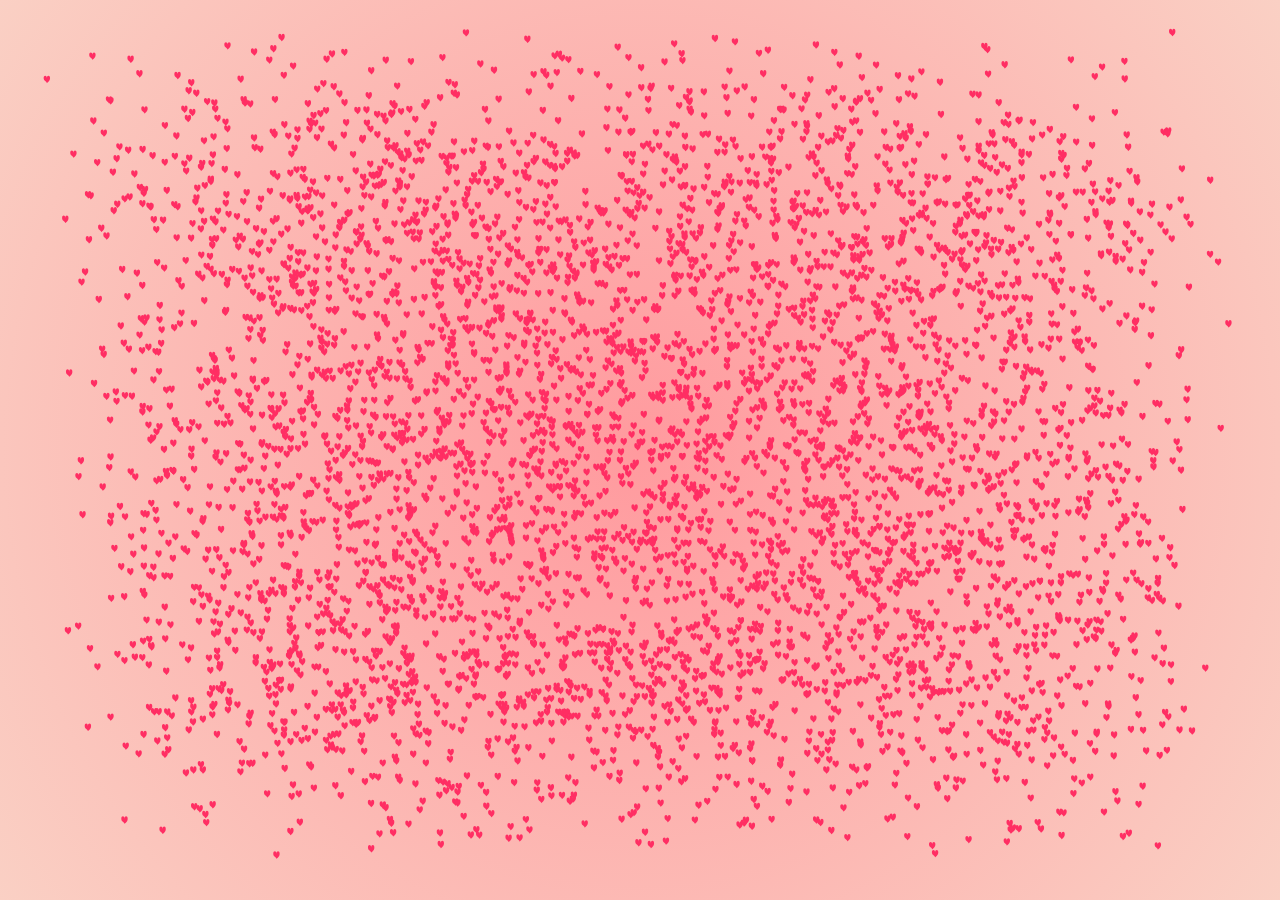
<file: index.html>
<!DOCTYPE html>
<html lang="vi">

<head>
    <meta charset="UTF-8">
    <meta name="viewport" content="width=device-width, initial-scale=1.0">
    <title>Chúc em yêu có Valentine vui vẻ 💖</title>
    <meta name="description"
        content="Một món quà Valentine đặc biệt dành riêng cho người anh yêu 💖 Những kỷ niệm, những lời chúc và những cảm xúc chân thành nhất.">

    <meta name="keywords" content="Valentine, Love, Kỷ niệm, Tình yêu, Web tặng người yêu">

    <meta name="author" content="Đức Anh">

    <!-- Open Graph (chia sẻ Facebook/Zalo đẹp hơn) -->
    <meta property="og:title"
        content="Một món quà Valentine đặc biệt dành riêng cho người anh yêu 💖 Những kỷ niệm, những lời chúc và những cảm xúc chân thành nhất.">
    <meta property="og:description" content="Một món quà nhỏ nhưng chứa đầy yêu thương dành cho em 💕">
    <meta property="og:type" content="website">
    <meta property="og:image" content="img1.jpg">

    <!-- Icon nhỏ trên tab -->
    <link rel="icon" href="hien.jpg">

    <style>
        body {
            margin: 0;
            overflow: hidden;
            background: radial-gradient(circle at center, #ff9a9e, #fad0c4);
        }

        canvas {
            display: block;
        }

        /* ================= MEMORY ================= */

        .memory {
            position: absolute;
            inset: 0;
            display: flex;
            justify-content: center;
            align-items: center;
            z-index: 20;
        }

        .memory.hidden {
            display: none;
        }

        .memory-card {
            width: min(90vw, 420px);
            border-radius: 28px;
            overflow: hidden;
            cursor: pointer;
            transition: 0.4s ease;

            /* cùng tone nền */
            background: linear-gradient(145deg, #ffd6e7, #ffb6c9);

            box-shadow:
                0 30px 70px rgba(255, 64, 129, 0.35),
                inset 0 0 25px rgba(255, 255, 255, 0.4);
        }

        .memory-card {
            backdrop-filter: blur(8px);
        }


        .memory-card img {
            width: 100%;
            height: 250px;
            object-fit: cover;
            border-bottom: 2px solid rgba(255, 255, 255, 0.4);
        }


        .memory-content {
            padding: 20px;
            text-align: center;
        }
    </style>
</head>

<body>

    <canvas id="canvas"></canvas>
    <div id="memoryContainer" class="memory hidden">
        <div class="memory-card" id="memoryCard">
            <img id="memoryImage" src="bantim.jpg">
            <div class="memory-content">
                <h2 id="memoryTitle">Hôm quay tic toc ở quán cf</h2>
                <p id="memoryText">Chúng tôi bắn tim với nhau nè 💕</p>
            </div>
        </div>
    </div>

    <script>

        const canvas = document.getElementById("canvas");
        const ctx = canvas.getContext("2d");

        function resize() {
            canvas.width = window.innerWidth;
            canvas.height = window.innerHeight;
        }
        resize();
        window.addEventListener("resize", init);

        // ================= CONFIG =================
        const MESSAGES = [
            `Chúc em có một ngày Valentine
ngập tràn yêu thương 💖`,

            `Hi vọng mối quan hệ chúng ta ngày càng tốt hơn 💕`,
            `Đừng để ai cô đơn trong chính tình yêu của họ`,
            `Hãy đặt  mình vào vị trí của đối phương`,
            `Chúng ta sẽ hiểu được cảm giác của họ`,
            `Quan tâm nhau nhiều hơn nhó`
        ];

        const GAP = 5;
        // GAP động theo font

        let currentMessage = 0;
        let phase = "merge";
        let phaseStart = null;

        const HEART_SIZE = 3.2;
        const MERGE_DURATION = 8000;
        const HOLD_DURATION = 4000;
        const BREAK_DURATION = 3000;
        // const TOTAL_TIME = FLOAT_TIME + MERGE_TIME;
        // ==========================================

        let particles = [];
        let startTime = null;

        function createParticles() {

            particles = [];

            const offCanvas = document.createElement("canvas");
            const offCtx = offCanvas.getContext("2d");

            offCanvas.width = canvas.width;
            offCanvas.height = canvas.height;

            offCtx.fillStyle = "white";
            offCtx.textAlign = "center";
            offCtx.textBaseline = "top";

            // ===== 1. AUTO WRAP =====
            function wrapText(ctx, text, maxWidth) {
                const words = text.split(" ");
                let lines = [];
                let line = "";

                for (let i = 0; i < words.length; i++) {
                    let testLine = line + words[i] + " ";
                    let width = ctx.measureText(testLine).width;

                    if (width > maxWidth && i > 0) {
                        lines.push(line.trim());
                        line = words[i] + " ";
                    } else {
                        line = testLine;
                    }
                }

                lines.push(line.trim());
                return lines;
            }

            // ===== 2. TÍNH FONT SIZE TỰ ĐỘNG =====
            let fontSize = Math.min(canvas.width, canvas.height) / 4;
            const maxWidth = canvas.width * 0.85;
            let lines;

            while (fontSize > 24) {

                offCtx.font = `600 ${fontSize}px "Segoe UI", sans-serif`;

                lines = wrapText(offCtx, MESSAGES[currentMessage]
                    .replace(/\n/g, " "), maxWidth);

                const totalHeight = lines.length * fontSize * 1.4;

                const tooWide = lines.some(line =>
                    offCtx.measureText(line).width > maxWidth
                );

                const tooTall = totalHeight > canvas.height * 0.8;

                if (!tooWide && !tooTall) break;

                fontSize -= 2;
            }

            // ===== 3. GAP động =====
            const dynamicGap = Math.max(3, Math.floor(fontSize / 22));

            // ===== 4. VẼ TEXT =====
            const lineHeight = fontSize * 1.4;
            const totalHeight = lines.length * lineHeight;
            const startY = canvas.height / 2 - totalHeight / 2;

            offCtx.font = `600 ${fontSize}px "Segoe UI", sans-serif`;

            lines.forEach((line, i) => {
                offCtx.fillText(line, canvas.width / 2, startY + i * lineHeight);
            });

            const imageData = offCtx.getImageData(
                0, 0, canvas.width, canvas.height
            ).data;

            // ===== 5. LẤY ĐIỂM CHỮ =====
            for (let y = 0; y < canvas.height; y += dynamicGap) {
                for (let x = 0; x < canvas.width; x += dynamicGap) {

                    const index = (y * canvas.width + x) * 4;

                    if (imageData[index + 3] > 150) {
                        particles.push({
                            sx: Math.random() * canvas.width,
                            sy: Math.random() * canvas.height,
                            x: 0,
                            y: 0,
                            tx: x,
                            ty: y,
                            floatX: (Math.random() - 0.5) * 0.6,
                            floatY: (Math.random() - 0.5) * 0.6
                        });
                    }
                }
            }

            particles.forEach(p => {
                p.x = p.sx;
                p.y = p.sy;
            });
        }


        function drawHeart(x, y, size) {
            ctx.beginPath();
            ctx.moveTo(x, y);
            ctx.bezierCurveTo(x, y - size, x - size, y - size, x - size, y);
            ctx.bezierCurveTo(x - size, y + size, x, y + size, x, y + size * 1.6);
            ctx.bezierCurveTo(x, y + size * 1.6, x + size, y + size, x + size, y);
            ctx.bezierCurveTo(x + size, y - size, x, y - size, x, y);
            ctx.fill();
        }

        function animate(timestamp) {

            if (!phaseStart) phaseStart = timestamp;
            const elapsed = timestamp - phaseStart;

            ctx.clearRect(0, 0, canvas.width, canvas.height);
            ctx.fillStyle = "#ff2e63";

            particles.forEach(p => {

                if (phase === "merge") {

                    let progress = elapsed / MERGE_DURATION;
                    if (progress > 1) progress = 1;

                    const ease = 1 - Math.pow(1 - progress, 3);

                    p.x = p.sx + (p.tx - p.sx) * ease;
                    p.y = p.sy + (p.ty - p.sy) * ease;

                }

                else if (phase === "hold") {

                    // giữ nguyên vị trí text
                    p.x = p.tx;
                    p.y = p.ty;

                }

                else if (phase === "break") {

                    p.x += (Math.random() - 0.5) * 6;
                    p.y += (Math.random() - 0.5) * 6;

                }

                drawHeart(p.x, p.y, HEART_SIZE);
            });

            // ===== CHUYỂN PHASE =====

            if (phase === "merge" && elapsed >= MERGE_DURATION) {
                phase = "hold";
                phaseStart = timestamp;
            }

            else if (phase === "hold" && elapsed >= HOLD_DURATION) {

                // Nếu là message cuối -> đứng yên sau khi hold 3s
                if (currentMessage === MESSAGES.length - 1) {
                    showMemory();
                    return;
                }


                phase = "break";
                phaseStart = timestamp;
            }

            else if (phase === "break" && elapsed >= BREAK_DURATION) {

                currentMessage++;

                createParticles();
                phase = "merge";
                phaseStart = timestamp;
            }
            requestAnimationFrame(animate);
        }

        function init() {
            startTime = null;
            createParticles();
            requestAnimationFrame(animate);
        }

        init();
        // ================= MEMORY DATA =================

        const memories = [
            {
                img: "bantim.jpg",
                title: "Hôm quay tic toc ở quán cf",
                text: "Chúng tôi bắn tim với nhau nè 💕"
            },
            {
                img: "cuoivoinhau.jpg",
                title: "Hôm đó là hôm đi ăn và được tô màu",
                text: "Chúng tôi lại cười với nhau nữa nè 🌸"
            },
            {
                img: "honnhau.jpg",
                title: "Hôm tổ chức Valentine sớm cho em iuu",
                text: "Hihi thích khoảnh khắc này quá ❤️"
            }
        ];

        let memoryIndex = 0;

        const memoryContainer = document.getElementById("memoryContainer");
        const memoryCard = document.getElementById("memoryCard");
        const memoryImage = document.getElementById("memoryImage");
        const memoryTitle = document.getElementById("memoryTitle");
        const memoryText = document.getElementById("memoryText");

        function showMemory() {
            memoryContainer.classList.remove("hidden");
        }

        // Click để chuyển nội dung
        memoryCard.addEventListener("click", () => {

            memoryIndex++;

            if (memoryIndex >= memories.length) {
                memoryIndex = 0;
            }

            memoryCard.style.opacity = 0;

            setTimeout(() => {
                memoryImage.src = memories[memoryIndex].img;
                memoryTitle.textContent = memories[memoryIndex].title;
                memoryText.textContent = memories[memoryIndex].text;
                memoryCard.style.opacity = 1;
            }, 300);
        });

    </script>
</body>

</html>
</file>
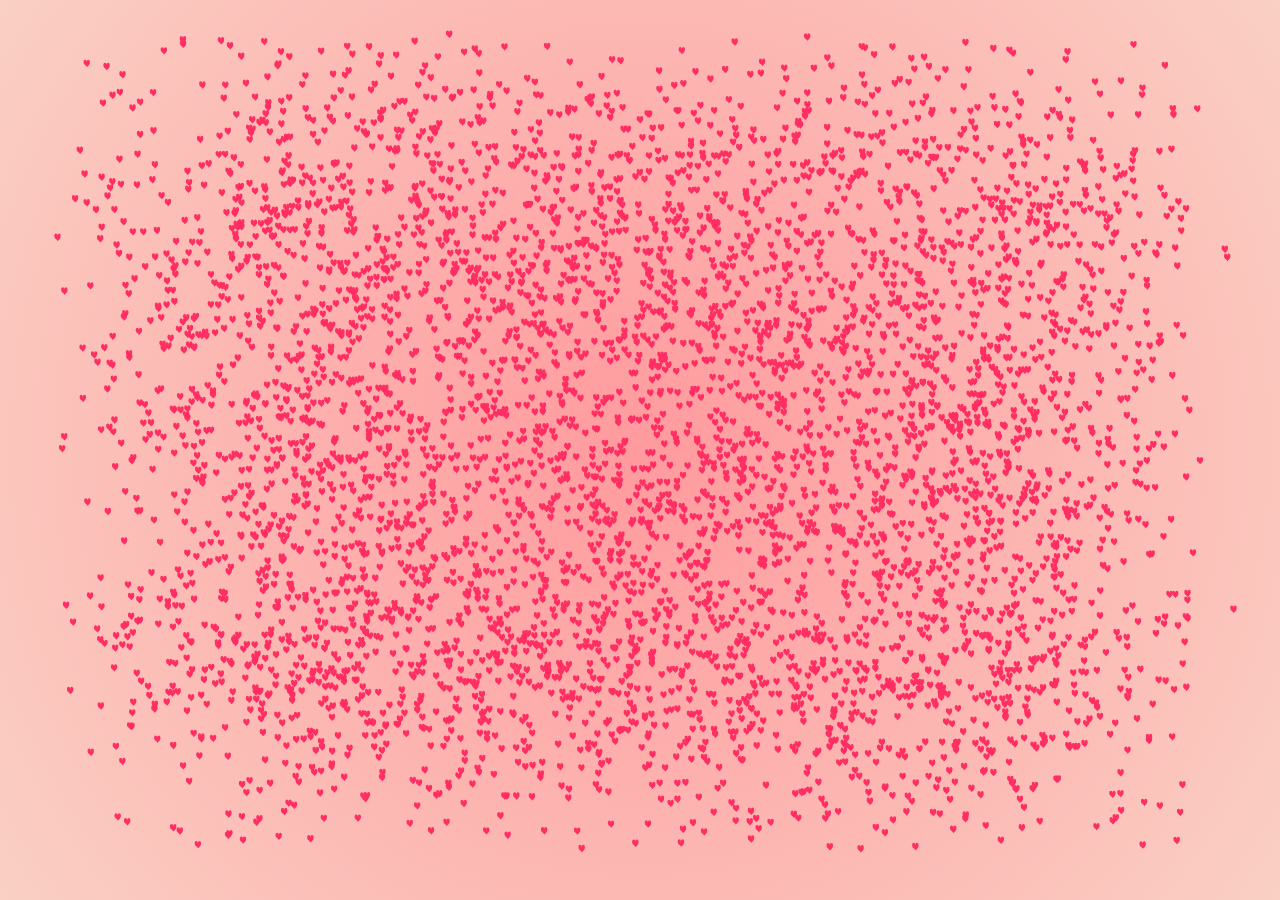
<file: book.html>
<!DOCTYPE html>
<html lang="vi">

<head>
    <meta charset="UTF-8">
    <meta name="viewport" content="width=device-width, initial-scale=1.0">
    <title>Valentine 💖</title>

    <style>
        body {
            margin: 0;
            overflow: hidden;
            background: radial-gradient(circle at center, #ff9a9e, #fad0c4);
        }

        canvas {
            display: block;
        }

        /* ================= BOOK ================= */

        #bookContainer {
            position: absolute;
            inset: 0;
            display: flex;
            justify-content: center;
            align-items: center;
            background: rgba(0, 0, 0, 0.6);
            z-index: 10;
        }

        .hidden {
            display: none;
        }

        .book {
            position: relative;
            width: 800px;
            height: 500px;
            perspective: 2500px;
        }

        .paper {
            position: absolute;
            width: 100%;
            height: 100%;
            transform-origin: left;
            transform-style: preserve-3d;
            transition: transform 1s ease;
        }

        .paper.flipped {
            transform: rotateY(-180deg);
        }

        .page {
            position: absolute;
            width: 50%;
            height: 100%;
            background: white;
            padding: 40px;
            box-sizing: border-box;
            backface-visibility: hidden;
            box-shadow: 0 0 15px rgba(0, 0, 0, 0.2);
        }

        .page.left {
            left: 0;
        }

        .page.right {
            right: 0;
        }

        .back {
            transform: rotateY(180deg);
        }
    </style>
</head>

<body>

    <canvas id="canvas"></canvas>

    <script>

        const canvas = document.getElementById("canvas");
        const ctx = canvas.getContext("2d");

        function resize() {
            canvas.width = window.innerWidth;
            canvas.height = window.innerHeight;
        }
        resize();
        window.addEventListener("resize", init);

        // ================= CONFIG =================
        const MESSAGES = [
            `Chúc em có một ngày Valentine
ngập tràn yêu thương 💖`,

            `Hi vọng mối quan hệ chúng ta ngày càng tốt hơn 💕`,
            `Đừng để ai cô đơn trong chính tình yêu của họ`,
            `Hãy đặt  mình vào vị trí của đối phương`,
            `Chúng ta sẽ hiểu được cảm giác của họ.`
        ];

        const GAP = 5;
        // GAP động theo font

        let currentMessage = 0;
        let phase = "merge";
        let phaseStart = null;

        const HEART_SIZE = 3.2;
        const MERGE_DURATION = 8000;
        const HOLD_DURATION = 4000;
        const BREAK_DURATION = 3000;
        // const TOTAL_TIME = FLOAT_TIME + MERGE_TIME;
        // ==========================================

        let particles = [];
        let startTime = null;

        function createParticles() {

            particles = [];

            const offCanvas = document.createElement("canvas");
            const offCtx = offCanvas.getContext("2d");

            offCanvas.width = canvas.width;
            offCanvas.height = canvas.height;

            offCtx.fillStyle = "white";
            offCtx.textAlign = "center";
            offCtx.textBaseline = "top";

            // ===== 1. AUTO WRAP =====
            function wrapText(ctx, text, maxWidth) {
                const words = text.split(" ");
                let lines = [];
                let line = "";

                for (let i = 0; i < words.length; i++) {
                    let testLine = line + words[i] + " ";
                    let width = ctx.measureText(testLine).width;

                    if (width > maxWidth && i > 0) {
                        lines.push(line.trim());
                        line = words[i] + " ";
                    } else {
                        line = testLine;
                    }
                }

                lines.push(line.trim());
                return lines;
            }

            // ===== 2. TÍNH FONT SIZE TỰ ĐỘNG =====
            let fontSize = Math.min(canvas.width, canvas.height) / 4;
            const maxWidth = canvas.width * 0.85;
            let lines;

            while (fontSize > 24) {

                offCtx.font = `600 ${fontSize}px "Segoe UI", sans-serif`;

                lines = wrapText(offCtx, MESSAGES[currentMessage]
                    .replace(/\n/g, " "), maxWidth);

                const totalHeight = lines.length * fontSize * 1.4;

                const tooWide = lines.some(line =>
                    offCtx.measureText(line).width > maxWidth
                );

                const tooTall = totalHeight > canvas.height * 0.8;

                if (!tooWide && !tooTall) break;

                fontSize -= 2;
            }

            // ===== 3. GAP động =====
            const dynamicGap = Math.max(3, Math.floor(fontSize / 22));

            // ===== 4. VẼ TEXT =====
            const lineHeight = fontSize * 1.4;
            const totalHeight = lines.length * lineHeight;
            const startY = canvas.height / 2 - totalHeight / 2;

            offCtx.font = `600 ${fontSize}px "Segoe UI", sans-serif`;

            lines.forEach((line, i) => {
                offCtx.fillText(line, canvas.width / 2, startY + i * lineHeight);
            });

            const imageData = offCtx.getImageData(
                0, 0, canvas.width, canvas.height
            ).data;

            // ===== 5. LẤY ĐIỂM CHỮ =====
            for (let y = 0; y < canvas.height; y += dynamicGap) {
                for (let x = 0; x < canvas.width; x += dynamicGap) {

                    const index = (y * canvas.width + x) * 4;

                    if (imageData[index + 3] > 150) {
                        particles.push({
                            sx: Math.random() * canvas.width,
                            sy: Math.random() * canvas.height,
                            x: 0,
                            y: 0,
                            tx: x,
                            ty: y,
                            floatX: (Math.random() - 0.5) * 0.6,
                            floatY: (Math.random() - 0.5) * 0.6
                        });
                    }
                }
            }

            particles.forEach(p => {
                p.x = p.sx;
                p.y = p.sy;
            });
        }


        function drawHeart(x, y, size) {
            ctx.beginPath();
            ctx.moveTo(x, y);
            ctx.bezierCurveTo(x, y - size, x - size, y - size, x - size, y);
            ctx.bezierCurveTo(x - size, y + size, x, y + size, x, y + size * 1.6);
            ctx.bezierCurveTo(x, y + size * 1.6, x + size, y + size, x + size, y);
            ctx.bezierCurveTo(x + size, y - size, x, y - size, x, y);
            ctx.fill();
        }

        function animate(timestamp) {

            if (!phaseStart) phaseStart = timestamp;
            const elapsed = timestamp - phaseStart;

            ctx.clearRect(0, 0, canvas.width, canvas.height);
            ctx.fillStyle = "#ff2e63";

            particles.forEach(p => {

                if (phase === "merge") {

                    let progress = elapsed / MERGE_DURATION;
                    if (progress > 1) progress = 1;

                    const ease = 1 - Math.pow(1 - progress, 3);

                    p.x = p.sx + (p.tx - p.sx) * ease;
                    p.y = p.sy + (p.ty - p.sy) * ease;

                }

                else if (phase === "hold") {

                    // giữ nguyên vị trí text
                    p.x = p.tx;
                    p.y = p.ty;

                }

                else if (phase === "break") {

                    p.x += (Math.random() - 0.5) * 6;
                    p.y += (Math.random() - 0.5) * 6;

                }

                drawHeart(p.x, p.y, HEART_SIZE);
            });

            // ===== CHUYỂN PHASE =====

            if (phase === "merge" && elapsed >= MERGE_DURATION) {
                phase = "hold";
                phaseStart = timestamp;
            }

            else if (phase === "hold" && elapsed >= HOLD_DURATION) {

                // Nếu là message cuối -> đứng yên sau khi hold 3s
                if (currentMessage === MESSAGES.length - 1) {
                    return; // dừng hoàn toàn
                }

                phase = "break";
                phaseStart = timestamp;
            }

            else if (phase === "break" && elapsed >= BREAK_DURATION) {

                currentMessage++;

                createParticles();
                phase = "merge";
                phaseStart = timestamp;
            }
            requestAnimationFrame(animate);
        }

        function init() {
            startTime = null;
            createParticles();
            requestAnimationFrame(animate);
        }

        init();

    </script>
</body>

</html>
</file>
